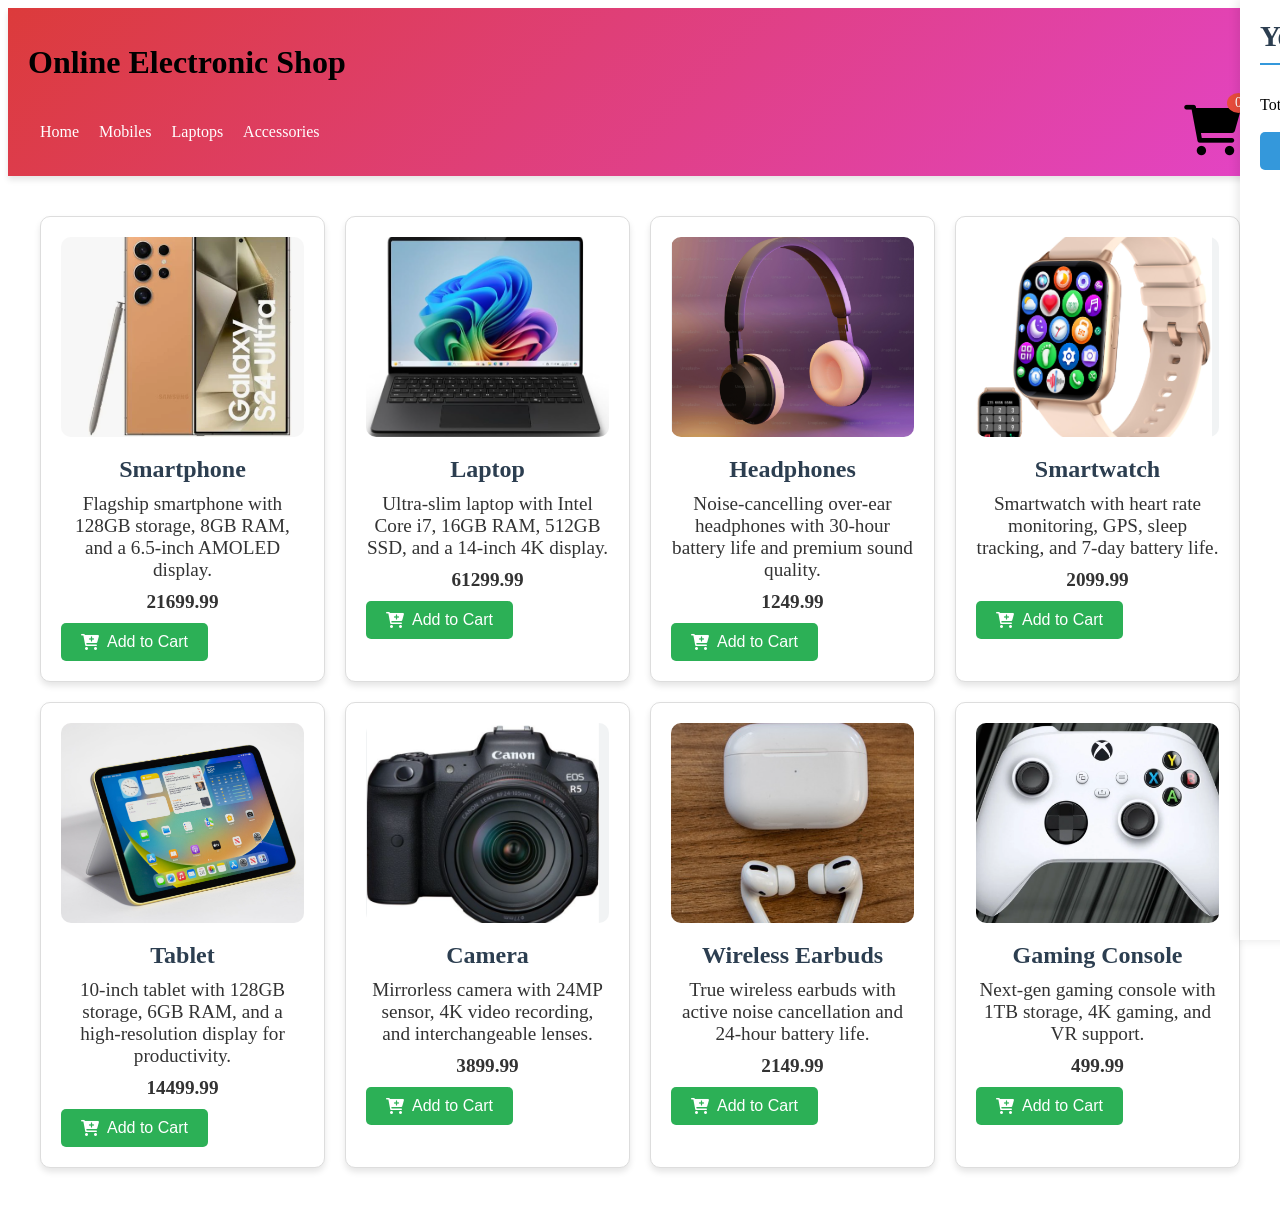
<file: index.html>
<!DOCTYPE html>
<html lang="en">
<head>
  <meta charset="UTF-8">
  <meta name="viewport" content="width=device-width, initial-scale=1.0">
  <title>Shopping Cart</title>
  <link rel="stylesheet" href="style2.css">
  <link href="https://fonts.googleapis.com/css2?family=Poppins:wght@400;500;600&display=swap" rel="stylesheet">
  <link rel="stylesheet" href="https://cdnjs.cloudflare.com/ajax/libs/font-awesome/6.0.0-beta3/css/all.min.css">
</head>
<body>
  <header>
    <h1>Online Electronic Shop</h1>
    <nav>
      <ul>
        <li><a href="#">Home</a></li>
        <li><a href="#">Mobiles</a></li>
        <li><a href="#">Laptops</a></li>
        <li><a href="#">Accessories</a></li>
      </ul>
      <div class="cart-icon" onclick="toggleCart()">
        <i class="fas fa-shopping-cart"></i>
        <span id="cart-count">0</span>
      </div>
    </nav>
  </header>

  <main>
    <section class="product-list">
      <div class="product">
        <img src="phone2.png" alt="Smartphone">
        <h3>Smartphone</h3>
        <p>Flagship smartphone with 128GB storage, 8GB RAM, and a 6.5-inch AMOLED display.</p>
        <p><strong>21699.99</strong></p>
        <button onclick="addToCart('Smartphone', 21699.99)">
          <i class="fas fa-cart-plus"></i> Add to Cart
        </button>
      </div>
      <div class="product">
        <img src="laptop.png" alt="Laptop">
        <h3>Laptop</h3>
        <p>Ultra-slim laptop with Intel Core i7, 16GB RAM, 512GB SSD, and a 14-inch 4K display.</p>
        <p><strong>61299.99</strong></p>
        <button onclick="addToCart('Laptop', 61299.99)">
          <i class="fas fa-cart-plus"></i> Add to Cart
        </button>
      </div>
      <div class="product">
        <img src="headphone.png" alt="Headphones">
        <h3>Headphones</h3>
        <p>Noise-cancelling over-ear headphones with 30-hour battery life and premium sound quality.</p>
        <p><strong>1249.99</strong></p>
        <button onclick="addToCart('Headphones', 1249.99)">
          <i class="fas fa-cart-plus"></i> Add to Cart
        </button>
      </div>
      <div class="product">
        <img src="smartwatch.png" alt="Smartwatch">
        <h3>Smartwatch</h3>
        <p>Smartwatch with heart rate monitoring, GPS, sleep tracking, and 7-day battery life.</p>
        <p><strong>2099.99</strong></p>
        <button onclick="addToCart('Smartwatch',2099.99)">
          <i class="fas fa-cart-plus"></i> Add to Cart
        </button>
      </div>
      <div class="product">
        <img src="tablet.png" alt="Tablet">
        <h3>Tablet</h3>
        <p>10-inch tablet with 128GB storage, 6GB RAM, and a high-resolution display for productivity.</p>
        <p><strong>14499.99</strong></p>
        <button onclick="addToCart('Tablet', 14499.99)">
          <i class="fas fa-cart-plus"></i> Add to Cart
        </button>
      </div>
      <div class="product">
        <img src="camara.png" alt="Camera">
        <h3>Camera</h3>
        <p>Mirrorless camera with 24MP sensor, 4K video recording, and interchangeable lenses.</p>
        <p><strong>3899.99</strong></p>
        <button onclick="addToCart('Camera', 3899.99)">
          <i class="fas fa-cart-plus"></i> Add to Cart
        </button>
      </div>
      <div class="product">
        <img src="airpods.png" alt="Wireless Earbuds">
        <h3>Wireless Earbuds</h3>
        <p>True wireless earbuds with active noise cancellation and 24-hour battery life.</p>
        <p><strong>2149.99</strong></p>
        <button onclick="addToCart('Wireless Earbuds', 2149.99)">
          <i class="fas fa-cart-plus"></i> Add to Cart
        </button>
      </div>
      <div class="product">
        <img src="gaming.png" alt="Gaming Console">
        <h3>Gaming Console</h3>
        <p>Next-gen gaming console with 1TB storage, 4K gaming, and VR support.</p>
        <p><strong>499.99</strong></p>
        <button onclick="addToCart('Gaming Console', 499.99)">
          <i class="fas fa-cart-plus"></i> Add to Cart
        </button>
      </div>
    </section>

    <section class="cart" id="cart">
      <h2>Your Cart</h2>
      <div id="cart-items"></div>
      <p>Total: $<span id="cart-total">0.00</span></p>
      <button onclick="clearCart()">Empty Cart</button>
    </section>
  </main>

  <script src="script.js"></script>
</body>
</html>
</file>
<file: style2.css>
General Styles
body {
    font-family: 'Poppins', sans-serif;
    margin: 0;
    padding: 0;
    background-color: #f9f9f9;
    color: #333;

  }
  
  header {
    background: linear-gradient(135deg, #dc3b3b, #e344c6);
    color:black;
    padding: 15px 20px;
    box-shadow: 0 4px 6px rgba(0, 0, 0, 0.1);
  }
  
  nav {
    display: flex;
    justify-content: space-between;
    align-items: center;
    max-width: 1200px;
    margin: 0 auto;
  }
  
  nav ul {
    list-style: none;
    margin: 0;
    padding: 0;
    display: flex;
    justify-content: space-evenly;
    font-size: 100%;
  }
  
  nav ul li {
    margin-right: 20px;
    justify-content: space-evenly;

  }
  
  nav ul li a {
    color: white;
    text-decoration: none;
    font-weight: 1000px;
    transition: color 0.3s ease;
    justify-content: space-evenly;
  }
  
  nav ul li a:hover {
    color: #f39c12;
  }
  
  .cart-icon {
    cursor: pointer;
    font-size: 50px;
    position: relative;
  }
  
  .cart-icon span {
    background-color: #e74c3c;
    color: white;
    border-radius: 50%;
    padding: 2px 8px;
    font-size: 14px;
    position: absolute;
    top: -10px;
    right: -10px;
  }
  
  /* Product List */
  .product-list {
    display: grid;
    grid-template-columns: repeat(auto-fit, minmax(250px, 1fr));
    gap: 20px;
    padding: 20px;
    max-width: 1200px;
    margin: 20px auto;
  }
  
  .product {
    background-color: white;
    border: 1px solid #ddd;
    padding: 20px;
    text-align: center;
    border-radius: 10px;
    box-shadow: 0 4px 6px rgba(0, 0, 0, 0.1);
    transition: transform 0.3s ease, box-shadow 0.3s ease;
  }
  
  .product:hover {
    transform: translateY(-5px);
    box-shadow: 0 6px 12px rgba(0, 0, 0, 0.15);
  }
  
  .product img {
    width: 100%;
    height: 200px;
    object-fit: cover;
    border-radius: 10px;
    margin-bottom: 15px;
  }
  
  .product h3 {
    margin: 0;
    font-size: 1.5rem;
    color: #2c3e50;
  }
  
  .product p {
    font-size: 1.2rem;
    color: #333;
    margin: 10px 0;
  }
  
  .product button {
    background-color: #2cb056;
    color: white;
    border: none;
    padding: 10px 20px;
    cursor: pointer;
    border-radius: 5px;
    font-size: 1rem;
    transition: background-color 0.3s ease;
    display: flex;
    align-items: center;
    justify-content: center;
    gap: 8px;
  }
  
  .product button:hover {
    background-color: #f6790b;
  }
  
  /* Cart */
  .cart {
    position: fixed;
    top: 0;
    right: -350px;
    width: 350px;
    height: 100%;
    background-color: white;
    box-shadow: -2px 0 10px rgba(0, 0, 0, 0.1);
    transition: right 0.3s ease;
    padding: 20px;
    overflow-y: auto;
    z-index: 1000;
  }
  
  .cart.active {
    right: 0;
  }
  
  .cart h2 {
    margin-top: 0;
    font-size: 1.8rem;
    color: #2c3e50;
    border-bottom: 2px solid #3498db;
    padding-bottom: 10px;
  }
  
  #cart-items {
    margin-bottom: 20px;
  }
  
  .cart-item {
    display: flex;
    justify-content: space-between;
    align-items: center;
    margin-bottom: 15px;
    padding: 10px;
    background-color: #f9f9f9;
    border-radius: 5px;
    box-shadow: 0 2px 4px rgba(0, 0, 0, 0.1);
    transition: transform 0.3s ease;
  }
  
  .cart-item:hover {
    transform: translateX(5px);
  }
  
  .cart-item span {
    font-size: 1rem;
    color: #333;
  }
  
  .cart-item button {
    background-color: #e74c3c;
    color: white;
    border: none;
    padding: 5px 10px;
    cursor: pointer;
    border-radius: 5px;
    font-size: 0.9rem;
    transition: background-color 0.3s ease;
  }
  
  .cart-item button:hover {
    background-color: #c0392b;
  }
  
  #cart-total {
    font-size: 1.5rem;
    font-weight: bold;
    color: #2c3e50;
  }
  
  .cart button {
    background-color: #3498db;
    color: white;
    border: none;
    padding: 10px 20px;
    cursor: pointer;
    border-radius: 5px;
    font-size: 1rem;
    width: 100%;
    transition: background-color 0.3s ease;
  }
  
  .cart button:hover {
    background-color: #2980b9;
  }
  
  /* Responsive Design */
  @media (max-width: 768px) {
    .cart {
      width: 100%;
      right: -100%;
      bottom: 0;
      top: auto;
      height: 60%;
    }
  
    .cart.active {
      right: 0;
    }
  }
  
  /* Animations */
  @keyframes slideIn {
    from {
      opacity: 0;
      transform: translateY(20px);
    }
    to {
      opacity: 1;
      transform: translateY(0);
    }
  }
  
  .product {
    animation: slideIn 0.5s ease;
  }
</file>
